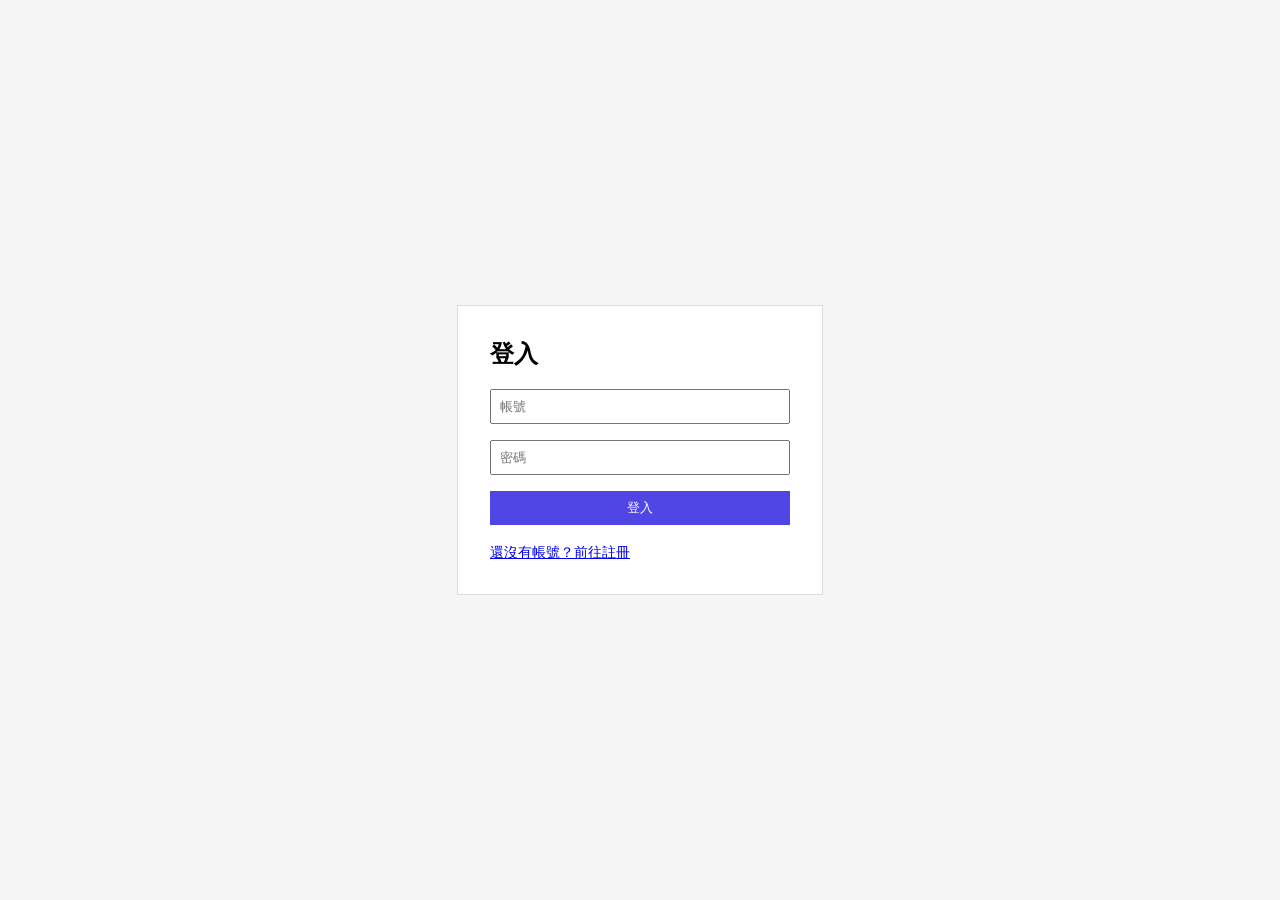
<file: index.html>
<!DOCTYPE html>
<html lang="zh-TW">
<head>
  <meta charset="UTF-8" />
  <title>登入</title>
  <link rel="stylesheet" href="css/style.css" />
</head>
<body>

<form id="form">
  <h2>登入</h2>

  <!-- 顯示錯誤訊息 -->
  <p class="msg error" id="msg" style="display:none;"></p>

  <input type="text" id="account" placeholder="帳號" />
  <input type="password" id="password" placeholder="密碼" />
  <button type="submit">登入</button>
  <br><br>
  <a href="register.html">還沒有帳號？前往註冊</a>
</form>

<!-- 載入 API 客戶端 -->
<script src="js/api.js"></script>
<script>
  // 已登入則直接跳轉到個人資料頁，不需重新登入
  if (api.isLoggedIn()) location.href = 'dashboard.html';

  document.getElementById('form').addEventListener('submit', async e => {
    e.preventDefault();

    const msg = document.getElementById('msg');
    msg.style.display = 'none';

    try {
      // 呼叫登入 API，成功後跳轉到個人資料頁
      await api.login(
        document.getElementById('account').value,
        document.getElementById('password').value
      );
      location.href = 'dashboard.html';
    } catch (err) {
      // 登入失敗，顯示錯誤訊息
      msg.textContent = friendlyError(err);
      msg.style.display = 'block';
    }
  });
</script>

</body>
</html>
</file>
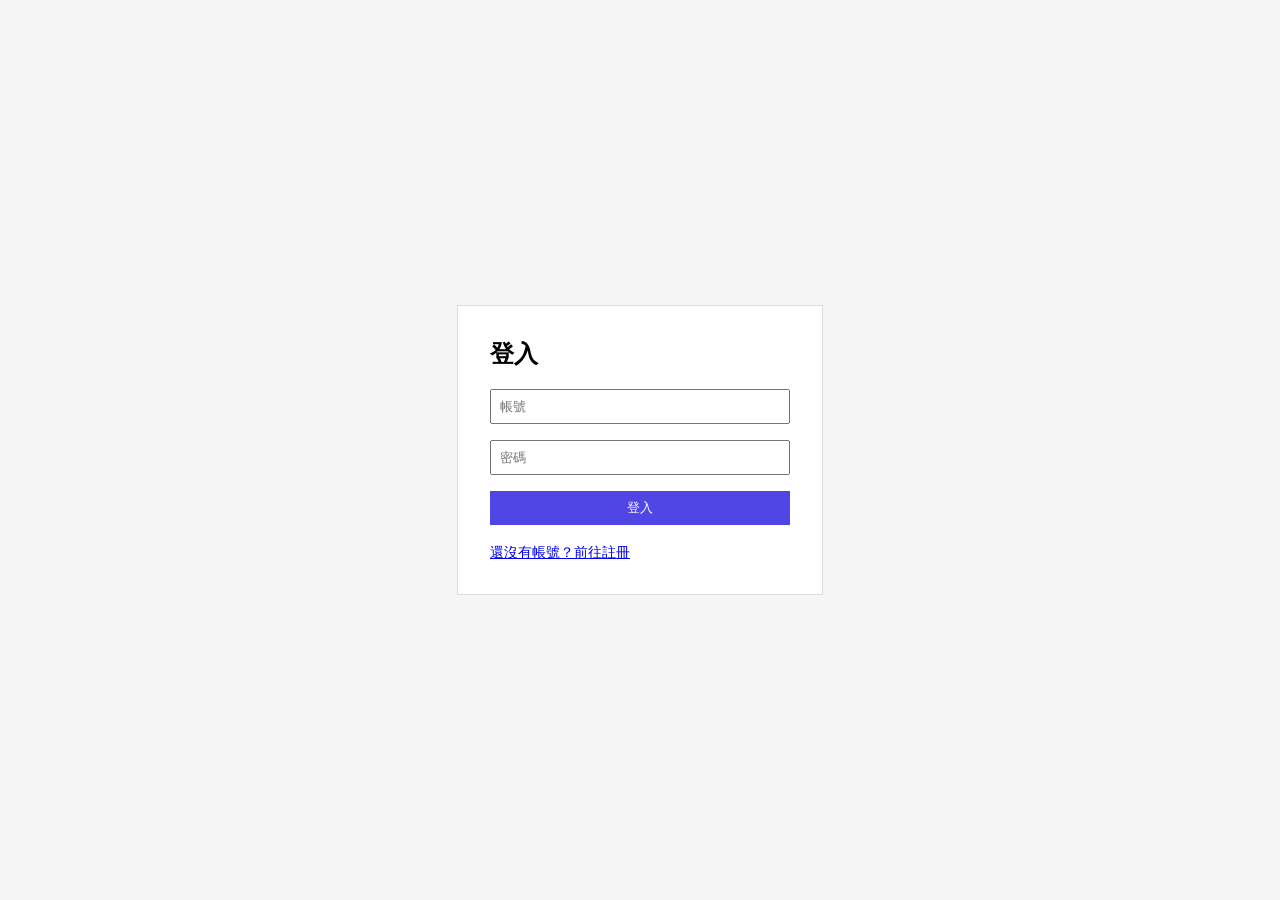
<file: dashboard.html>
<!DOCTYPE html>
<html lang="zh-TW">
<head>
  <meta charset="UTF-8" />
  <title>個人資料</title>
  <link rel="stylesheet" href="css/style.css" />
</head>
<body>

<form>
  <h2>個人資料</h2>

  <!-- 個人資料顯示區，載入完成前顯示「載入中...」 -->
  <p id="info">載入中...</p>

  <button type="button" onclick="handleLogout()">登出</button>
</form>

<!-- 載入 API 客戶端 -->
<script src="js/api.js"></script>
<script>
  // 未登入則跳轉回登入頁
  if (!api.isLoggedIn()) location.href = 'index.html';

  // 頁面載入後自動取得個人資料
  (async () => {
    try {
      const p = await api.getProfile();

      // 將使用者資料顯示在頁面上
      document.getElementById('info').innerHTML =
        `帳號：${p.account}<br>
         Email：${p.email}<br>
         顯示名稱：${p.displayName || '（未設定）'}<br>
         建立時間：${new Date(p.createdAt).toLocaleString('zh-TW')}`;
    } catch {
      // 取得資料失敗（token 無效等），跳回登入頁
      location.href = 'index.html';
    }
  })();

  // 登出：呼叫 API 廢止 token 後跳回登入頁
  async function handleLogout() {
    await api.logout();
    location.href = 'index.html';
  }
</script>

</body>
</html>
</file>
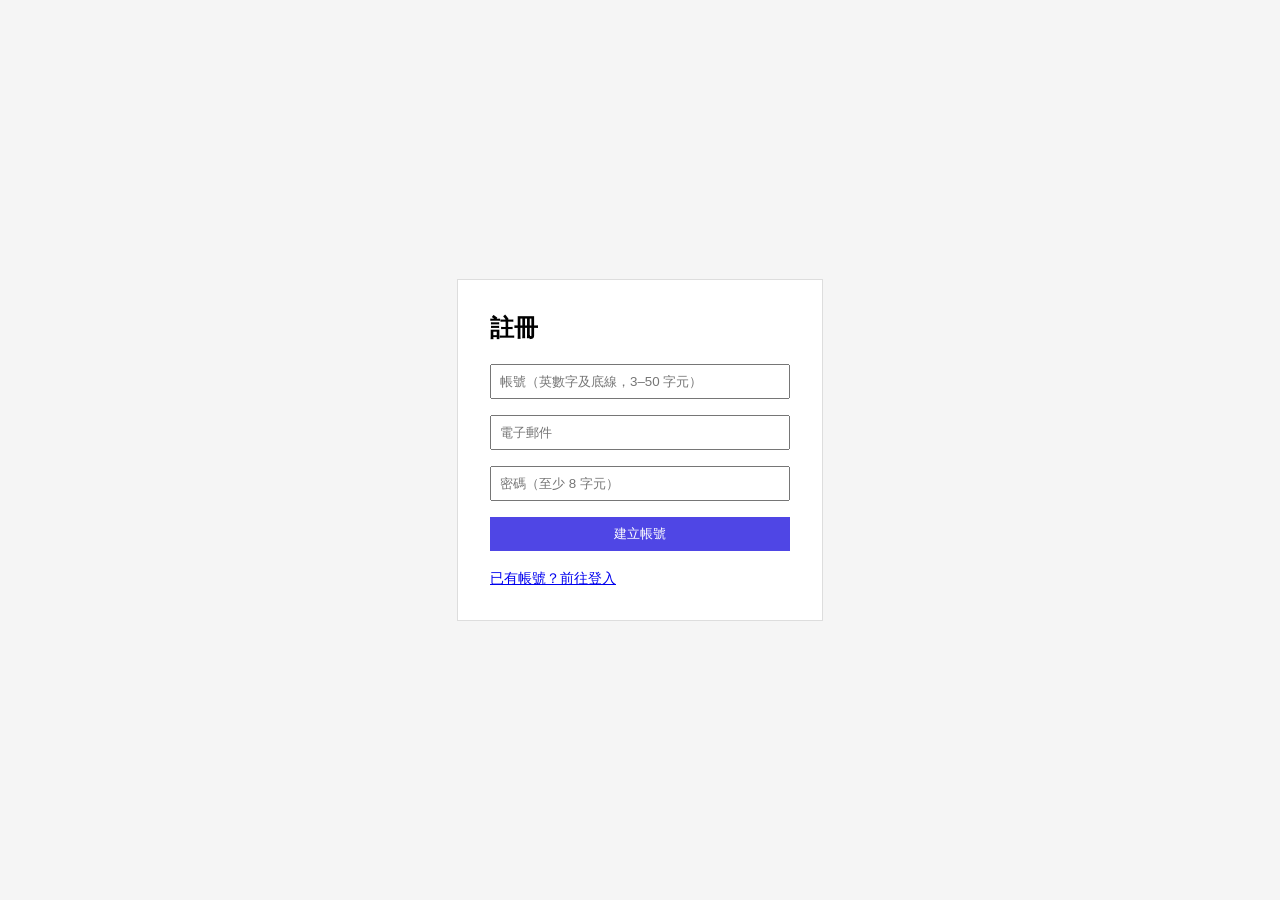
<file: register.html>
<!DOCTYPE html>
<html lang="zh-TW">
<head>
  <meta charset="UTF-8" />
  <title>註冊</title>
  <link rel="stylesheet" href="css/style.css" />
</head>
<body>

<form id="form">
  <h2>註冊</h2>

  <!-- 顯示成功或錯誤訊息 -->
  <p class="msg" id="msg" style="display:none;"></p>

  <!-- 帳號：只允許英數字及底線，3–50 字元 -->
  <input type="text" id="account" placeholder="帳號（英數字及底線，3–50 字元）" />

  <!-- 電子郵件 -->
  <input type="email" id="email" placeholder="電子郵件" />

  <!-- 密碼：至少 8 字元 -->
  <input type="password" id="password" placeholder="密碼（至少 8 字元）" />

  <button type="submit">建立帳號</button>
  <br><br>
  <a href="index.html">已有帳號？前往登入</a>
</form>

<!-- 載入 API 客戶端 -->
<script src="js/api.js"></script>
<script>
  document.getElementById('form').addEventListener('submit', async e => {
    e.preventDefault();

    const msg = document.getElementById('msg');
    msg.style.display = 'none';

    try {
      // 呼叫註冊 API（回傳 201，無內容）
      await api.register(
        document.getElementById('account').value,
        document.getElementById('email').value,
        document.getElementById('password').value
      );

      // 註冊成功，顯示訊息並於 2 秒後跳轉到登入頁
      msg.className = 'msg success';
      msg.textContent = '註冊成功！2 秒後跳轉至登入頁...';
      msg.style.display = 'block';
      setTimeout(() => location.href = 'index.html', 2000);
    } catch (err) {
      // 註冊失敗，顯示錯誤訊息
      msg.className = 'msg error';
      msg.textContent = friendlyError(err);
      msg.style.display = 'block';
    }
  });
</script>

</body>
</html>
</file>
<file: css/style.css>
/* 整體頁面：置中顯示，淺灰背景 */
body {
  font-family: sans-serif;
  display: flex;
  justify-content: center;
  align-items: center;
  min-height: 100vh;
  margin: 0;
  background: #f5f5f5;
}

/* 表單：白底、加框、固定寬度 */
form {
  background: white;
  padding: 2rem;
  border: 1px solid #ddd;
  width: 300px;
}

h2 { margin-top: 0; }

/* 輸入框：寬度填滿、下方留白 */
input {
  display: block;
  width: 100%;
  padding: 0.5rem;
  margin-bottom: 1rem;
  box-sizing: border-box;
}

/* 按鈕：寬度填滿、深紫色 */
button {
  width: 100%;
  padding: 0.5rem;
  background: #4f46e5;
  color: white;
  border: none;
  cursor: pointer;
}

button:hover { background: #4338ca; }

/* 訊息文字：成功為綠色、錯誤為紅色 */
.msg { margin-bottom: 1rem; font-size: 0.875rem; }
.error { color: red; }
.success { color: green; }

a { font-size: 0.875rem; }
</file>
